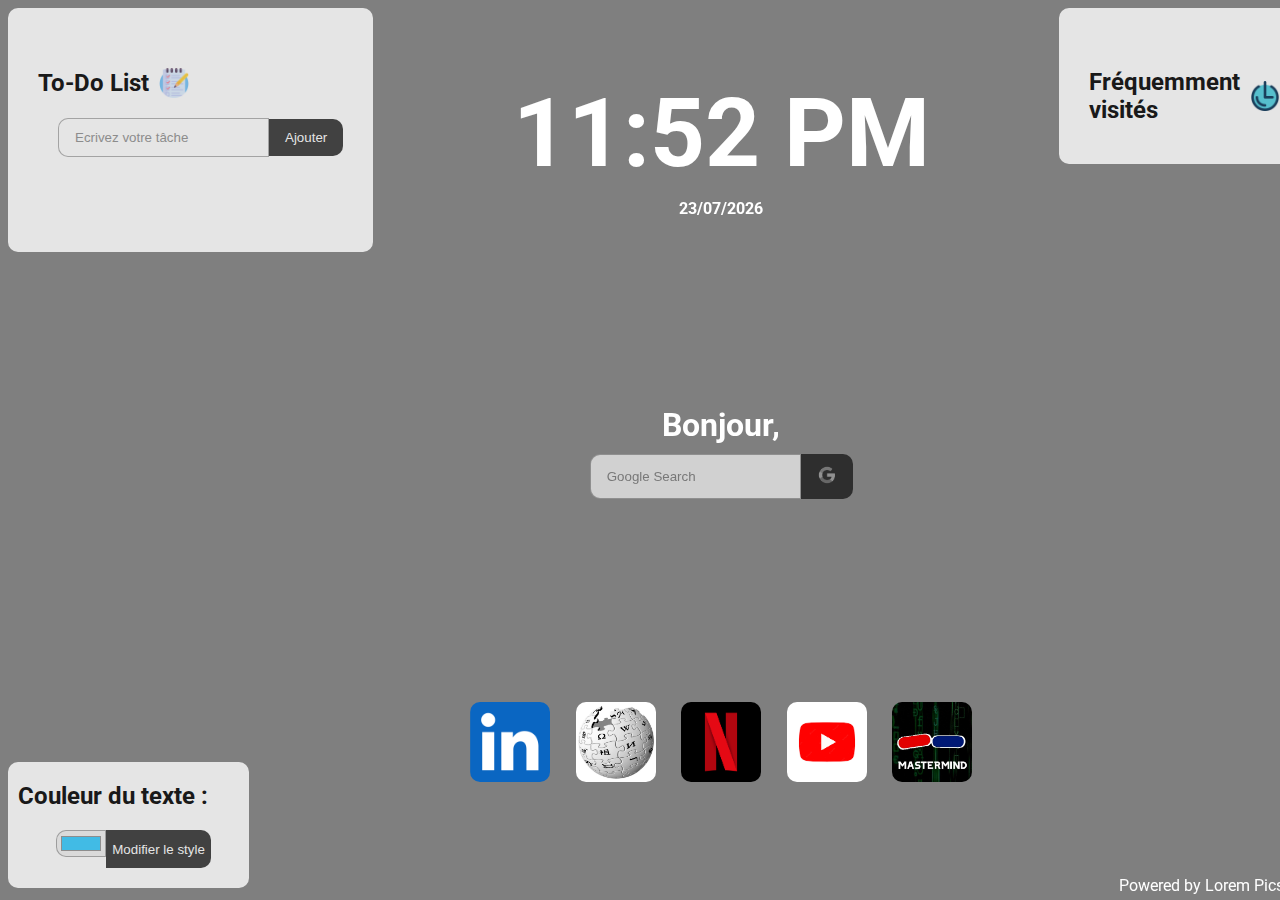
<file: index.html>
<!DOCTYPE html>
<html>

<head>
    <meta charset="utf-8" />
    <link rel="stylesheet" href="style.css" />
    <link href="https://fonts.googleapis.com/css2?family=Roboto:wght@100&display=swap" rel="stylesheet">
    <title>Bienvenue</title>
</head>

<body>
    <div id="lepetitvoile">
    </div>
    <div id="corpus">
        <div id="premierbloc">
            <div class="todo-app">
                <h2>To-Do List <img src="banque_image/list.png"></h2>
                <div class="row">
                    <input type="text" id="input-box" placeholder="Ecrivez votre tâche">
                    <button class="button" id="Add">Ajouter</button>
                </div>
                <ul id="list-container">
                </ul>
            </div>
            <span id="colorChoice">
                <label for="textColor">
                    <h2>Couleur du texte :</h2>
                </label>
                <form id="styleForm">
                    <input type="color" id="textColor" name="textColor" value="#00bfff"><br><br>
                    <input id="style" type="button" value="Modifier le style">
                </form>
            </span>
        </div>
        <div id="deuxiemebloc">
            <div id="horloge">
                <span id="timer"></span>
                <span id="date"></span>
            </div>
            <div id="ligne">
                <div id="bonjour"></div>
                <form action="https://www.google.com/search" class="searchform" method="get" name="searchform"
                    target="_blank">
                    <input name="sitesearch" type="hidden" value="">
                    <input autocomplete="on" class="form-control search" name="q" placeholder="Google Search"
                        required="required" type="text">
                    <button class="button" type="submit"><img id="google" src="banque_image/google.png" id="G"></button>
                </form>
                <div id="meteo">
                    <span id="iconMeteo"></span>
                    <span id="temperature"></span>
                </div>
            </div>
            <div class="sites">
                <a href="https://www.linkedin.com/"><img id=linkedin src="banque_image/sites_web/linkedin.png"></a>
                <a href="https://www.wikipedia.org/"><img id=wikipedia src="banque_image/sites_web/wikipedia.jpg"></a>
                <a href="https://www.netflix.com/browse"><img id=netflix src="banque_image/sites_web/netflix.png"></a>
                <a href="https://www.youtube.com/"><img id=youtube src="banque_image/sites_web/youtube.png"></a>
                <a href="mastermind/index.html"><img id=mastermind src="mastermind/pills.jpg"></a>
            </div>
        </div>
        <div id="troisiemebloc">
            <div>
                <span id="history">
                    <h2>Fréquemment visités<img src="banque_image/history.png"></h2>
                </span>
            </div>
            <div id="powered">
                <span>Powered by Lorem Picsum</span>
            </div>
        </div>
    </div>
    </div>
</body>
<script src="script.js"></script>

</html>
</file>
<file: style.css>
body {
    background: url(https://picsum.photos/1500/750);
    background-attachment: fixed;
    background-repeat: no-repeat;
    background-size: cover;
    font-family: 'Roboto', sans-serif;
}

#history a {
    text-decoration: none;
    color: black;
}

#lepetitvoile {
    top: 0;
    left: 0;
    width: 100%;
    height: 100%;
    position: fixed;
    background-color: black;
    opacity: 0.5;
    z-index: -1;
}

#corpus {
    position: fixed;
    display: flex;
    justify-content: space-between;
    width: 100%;
    height: 100%;
}

#premierbloc {
    left: 0;
    display: flex;
    justify-content: space-between;
    flex-direction: column;
    margin-bottom: 20px;
    width: 35%;
}

.todo-app {
    background: #fff;
    opacity: 0.8;
    padding: 40px 30px 70px;
    margin-right: 20px;
    border-radius: 10px;
    color: black;
}

.todo-app h2 {
    color: #000000;
    display: flex;
    align-items: center;
    margin-bottom: 20px;
}

.todo-app h2 img {
    width: 30px;
    margin-left: 10px;
}

.row {
    display: flex;
    align-items: center;
    justify-content: space-around;
    border-radius: 30px;
    padding-left: 20px;
    margin-bottom: 25px;
}

ul li {
    list-style: none;
    font-size: 1rem;
    padding: 15px 8px 12px 50px;
    user-select: none;
    cursor: pointer;
    position: relative;
}

ul li::before {
    content: '';
    position: absolute;
    height: 28px;
    width: 28px;
    border-radius: 50%;
    background-image: url(banque_image/radio.png);
    background-size: cover;
    background-position: center;
    top: 12px;
    left: 8px;
}

ul li.checked {
    color: #555;
    text-decoration: line-through;
}

ul li.checked::before {
    background-image: url(banque_image/checked.png);
}

ul li span {
    position: absolute;
    right: 0;
    top: 3px;
    width: 40px;
    height: 40px;
    font-size: 1.5rem;
    color: #555;
    line-height: 40px;
    text-align: center;
    border-radius: 50%;
}

ul li span:hover {
    background: #edeef0;
}

#deuxiemebloc {
    color: white;
    display: flex;
    align-items: center;
    flex-direction: column;
    justify-content: space-between;
    width: 55%;
    margin: 4rem
}

#horloge {
    display: flex;
    align-items: center;
    flex-direction: column;
    flex: 0.7
}

#troisiemebloc {
    display: flex;
    flex-direction: column;
    justify-content: space-between;
    width: 35%;
}


#powered {
    color: white;
    display: flex;
    justify-content: flex-end;
    align-items: flex-end;
    padding: 1vw;
    flex: 1.3
}

#timer {
    font-size: 6rem;
    font-weight: bolder;
    padding: 5px 10px;
    border: 3px;
}

#date {
    font-weight: bold;
    font-size: 1rem;
    padding: 5px 10px;
    border: 3px;
}

#google {
    width: 1.5em;
    height: auto;
}

#bonjour {
    font-weight: bold;
    font-size: 2rem;
    border: 3px;
    text-align: center;
    margin-bottom: 10px;
}

#meteo {
    display: flex;
    justify-content: center;
    font-size: 1rem;
    margin-top: 10px;
}

#logoMeteo {
    width: 1.5em;
    height: auto;
}

.searchform {
    display: flex;
    justify-content: center;
    opacity: 0.8;
}

input {
    border: solid 1px rgba(0, 0, 0, .4);
    outline: none;
    color: #FFFFFF;
}

input[type="text"] {
    color: #000000;
    opacity: 0.8;
    padding: 11px 16px;
    border-bottom-left-radius: 10px;
    border-top-left-radius: 10px;
    transition: 0.1s;
}

input[type="text"]:focus {
    outline: none;
    opacity: 1;
}

.button {
    padding: 11px 16px;
    border: none;
    border-bottom-right-radius: 10px;
    border-top-right-radius: 10px;
    opacity: 0.8;
    background-color: #000000;
    color: #fff;
}

button:hover {
    cursor: pointer;
}

#ligne {
    display: flex;
    justify-content: center;
    flex-direction: column;
    flex: 1.3
}

.sites img {
    width: 5em;
    border-radius: 10px;
    margin: 1vw
}

.sites {
    display: flex;
    align-items: center;
    flex: 0.7
}

#input-box {
    transition: 0.1s;
}

#input-box:focus {
    opacity: 1;
}

#history {
    background: #fff;
    opacity: 0.8;
    margin: 0px 10px 20px;
    padding: 40px 30px 20px;
    border-radius: 10px;
    color: black;
    display: flex;
    flex-direction: column;
    justify-content: space-around;
}

/* #history img {
    width: 16px;
    height: 16px;
    margin-right: 10px;
} */

#history h2 {
    color: #000000;
    display: flex;
    align-items: center;
    margin-bottom: 20px;
}

#history h2 img {
    width: 30px;
    height: auto;
    margin-left: 10px;
}

#colorChoice {
    background: #fff;
    padding-left: 10px;
    opacity: 0.8;
    border-radius: 10px;
    color: black;
    display: flex;
    flex-direction: column;
    justify-content: space-between;
    width: 60%;
}

#styleForm {
    display: flex;
    justify-content: center;
    margin-bottom: 20px;
}

#style {
    border: none;
    border-bottom-right-radius: 10px;
    border-top-right-radius: 10px;
    opacity: 0.8;
    background-color: #000000;
    color: #fff;
    cursor: pointer;
}

#textColor {
    transition: 0.1s;
    opacity: 0.8;
    border-bottom-left-radius: 10px;
    border-top-left-radius: 10px;
}
</file>
